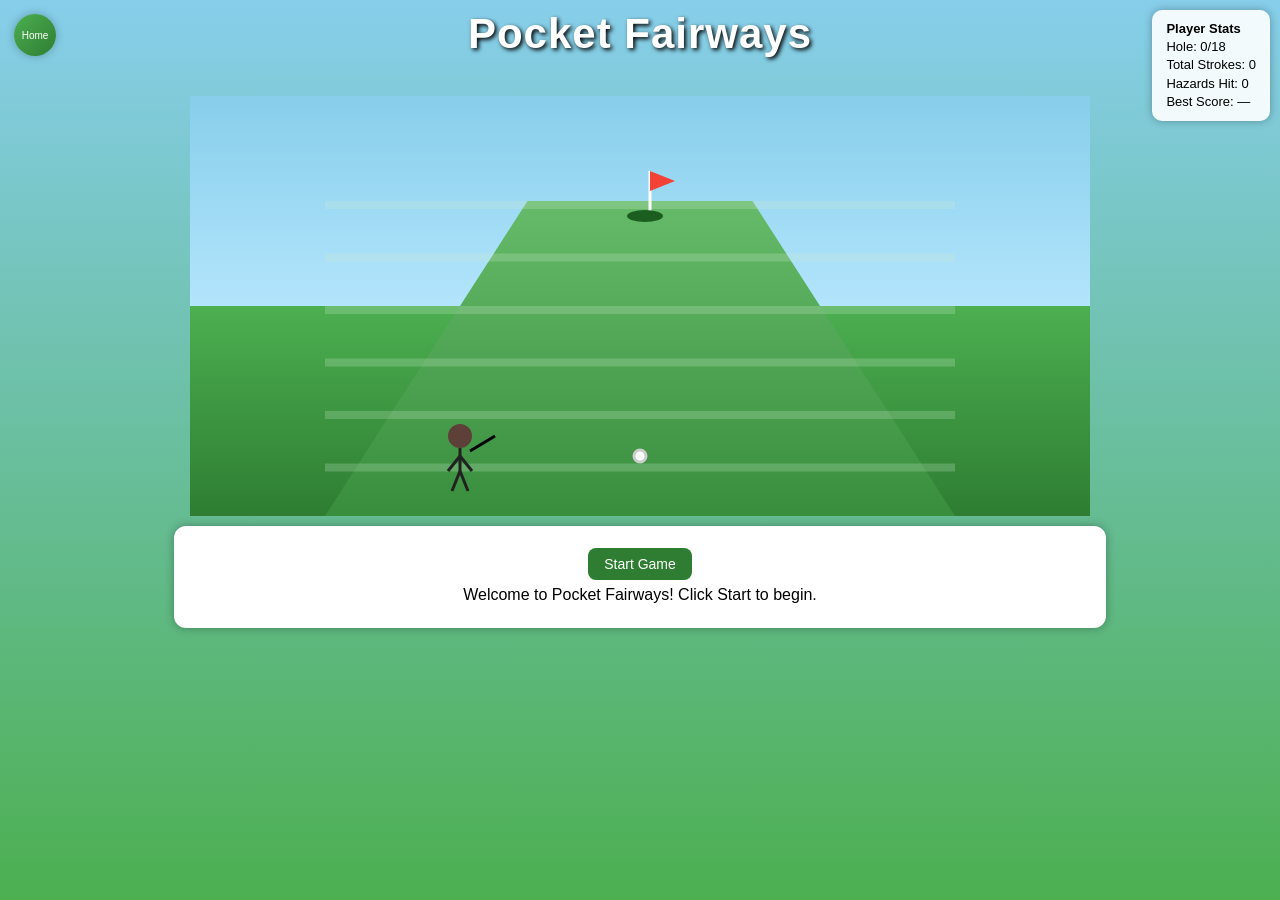
<file: ai.html>
<!DOCTYPE html>
<html lang="en">
<head>
<meta charset="UTF-8">
<title>Pocket Fairways</title>

<style>
    #homeCircle {
    position: absolute;
    top: 14px;
    left: 14px;
    width: 42px;
    height: 42px;
    background: linear-gradient(135deg, #4CAF50, #2e7d32);
    border-radius: 50%;
    display: flex;
    justify-content: center;
    align-items: center;
    color: white;
    font-size: 10px;
    text-decoration: none;
    box-shadow: 0 0 8px rgba(0,0,0,0.25);
    transition: transform 0.15s ease, box-shadow 0.15s ease;
    z-index: 9999;
}

#homeCircle:hover {
    transform: scale(1.12);
    box-shadow: 0 0 12px rgba(0,0,0,0.35);
}

    body {
        margin: 0;
        font-family: Arial, sans-serif;
        background: linear-gradient(#87CEEB, #4CAF50);
        height: 100vh;
        display: flex;
        flex-direction: column;
        align-items: center;
        overflow: hidden;
    }

    h1 {
        margin-top: 10px;
        color: white;
        text-shadow: 2px 2px 4px #000;
        font-size: 42px;
        letter-spacing: 1px;
    }

    #stats {
        position: absolute;
        top: 10px;
        right: 10px;
        background: rgba(255,255,255,0.9);
        padding: 10px 14px;
        border-radius: 10px;
        box-shadow: 0 0 8px rgba(0,0,0,0.3);
        font-size: 13px;
        line-height: 1.4;
    }

    #gameWrapper {
        margin-top: 10px;
        display: flex;
        flex-direction: column;
        align-items: center;
    }

    #ui {
        margin-top: 10px;
        width: 80vw;
        max-width: 900px;
        background: white;
        padding: 16px;
        border-radius: 12px;
        box-shadow: 0 0 10px rgba(0,0,0,0.3);
        text-align: center;
    }

    button {
        padding: 8px 16px;
        margin: 6px;
        border: none;
        border-radius: 8px;
        background: #2e7d32;
        color: white;
        cursor: pointer;
        font-size: 14px;
    }

    button:hover {
        background: #1b5e20;
    }

    #scoreBox {
        margin-top: 8px;
        font-weight: bold;
    }

    /* SCORECARD MODAL */
    #scorecardOverlay {
        position: fixed;
        top: 0;
        left: 0;
        width: 100vw;
        height: 100vh;
        background: rgba(0,0,0,0.55);
        display: none;
        justify-content: center;
        align-items: center;
        animation: fadeIn 0.4s ease forwards;
    }

    #scorecardModal {
        background: #fffde7;
        border: 3px solid #4CAF50;
        border-radius: 12px;
        padding: 20px;
        width: 80%;
        max-width: 900px;
        box-shadow: 0 0 20px rgba(0,0,0,0.4);
        animation: fadeIn 0.4s ease forwards;
    }

    #scorecardModal h2 {
        background: #4CAF50;
        color: white;
        padding: 10px;
        margin: -20px -20px 20px -20px;
        border-radius: 8px 8px 0 0;
        text-align: center;
        font-size: 26px;
    }

    table.scorecard {
        width: 100%;
        border-collapse: collapse;
        margin-bottom: 20px;
        font-size: 14px;
    }

    table.scorecard th,
    table.scorecard td {
        border: 1px solid #4CAF50;
        padding: 6px;
        text-align: center;
        background: #fff;
    }

    table.scorecard th {
        background: #c8e6c9;
        font-weight: bold;
    }

    #playAgainBtn {
        display: block;
        margin: 0 auto;
        padding: 12px 24px;
        font-size: 16px;
        background: #4CAF50;
        color: white;
        border-radius: 10px;
    }

    @keyframes fadeIn {
        from { opacity: 0; }
        to { opacity: 1; }
    }
</style>
</head>

<body>
<a id="homeCircle" href="index.html">Home</a>

<h1>Pocket Fairways</h1>

<div id="stats">
    <strong>Player Stats</strong><br>
    Hole: <span id="statHole">0</span>/18<br>
    Total Strokes: <span id="statStrokes">0</span><br>
    Hazards Hit: <span id="statHazards">0</span><br>
    Best Score: <span id="statBest">—</span>
</div>

<div id="gameWrapper">
    <canvas id="courseCanvas" width="900" height="420"></canvas>

    <div id="ui">
        <button id="startBtn">Start Game</button>
        <div id="text">Welcome to Pocket Fairways! Click Start to begin.</div>
        <div id="choices"></div>
        <div id="scoreBox"></div>
    </div>
</div>

<!-- SCORECARD MODAL -->
<div id="scorecardOverlay">
    <div id="scorecardModal">
        <h2>Pocket Fairways — Final Scorecard</h2>
        <div id="scorecardContent"></div>
        <button id="playAgainBtn">Play Again</button>
    </div>
</div>

<!-- SOUND EFFECTS -->
<audio id="hitSound" src="https://cdn.pixabay.com/download/audio/2022/03/15/audio_0d4b6c2c4e.mp3?filename=golf-hit-1-112194.mp3"></audio>
<audio id="splashSound" src="https://cdn.pixabay.com/download/audio/2022/03/15/audio_7e0e92ce5a.mp3?filename=splash-112193.mp3"></audio>
<audio id="bunkerSound" src="https://cdn.pixabay.com/download/audio/2022/03/15/audio_8a2c57d205.mp3?filename=sand-112195.mp3"></audio>
<audio id="cheerSound" src="https://cdn.pixabay.com/download/audio/2021/08/04/audio_6d1c44cc7d.mp3?filename=small-crowd-applause-6713.mp3"></audio>

<!-- SCRIPT WILL BE INSERTED IN MESSAGE 2 -->
<script>
/* ============================================================
   POCKET FAIRWAYS — FULL GAME LOGIC WITH REAL PUTTING
   ============================================================ */

const canvas = document.getElementById("courseCanvas");
const ctx = canvas.getContext("2d");

/* ------------------------------
   GAME STATE VARIABLES
------------------------------ */
let holeNumber = 0;
let par = 5;
let distanceRemaining = 0;      // yards until green mode, feet in green mode
let totalHoleDistance = 0;      // yards
let strokes = 0;
let lie = "fairway";            // fairway, rough, green
let totalStrokes = 0;
let hazardsHit = 0;

let holePars = [];
let holeStrokes = [];

let bestScore = localStorage.getItem("pocketFairwaysBest");
if (bestScore !== null) {
    document.getElementById("statBest").textContent = bestScore;
}

/* ------------------------------
   BALL ANIMATION VARIABLES
------------------------------ */
let animatingShot = false;
let ballPos = { x: canvas.width * 0.5, y: canvas.height - 60 };
let ballStart = { ...ballPos };
let ballEnd = { ...ballPos };
let ballT = 0;
let pendingGreenEntry = false;


/* ------------------------------
   HAZARD + CLUB SETTINGS
------------------------------ */
const hazardChance = 0.12;

// More realistic club distances (yards)
const clubs = {
    "Driver": [200, 230],
    "3 Wood": [180, 210],
    "5 Hybrid": [160, 185],
    "6 Iron": [145, 165],
    "7 Iron": [130, 150],
    "8 Iron": [115, 135],
    "9 Iron": [100, 120],
    "Pitching Wedge": [80, 110],
    "Gap Wedge": [70, 90],
    "Sand Wedge": [60, 80],
    "Lob Wedge": [50, 70],
    "Putter": [5, 40] // used only in yards mode
};

function randRange(min, max) {
    return min + Math.random() * (max - min);
}

function randomHazardType() {
    const types = ["none", "bunker", "water", "trees"];
    if (Math.random() > hazardChance) return "none";
    return types[Math.floor(Math.random() * (types.length - 1)) + 1];
}

/* ============================================================
   START GAME
============================================================ */
document.getElementById("startBtn").onclick = () => {
    resetRound();
    document.getElementById("startBtn").style.display = "none";
    startHole(true);
};

/* ============================================================
   RESET ROUND
============================================================ */
function resetRound() {
    holeNumber = 0;
    totalStrokes = 0;
    hazardsHit = 0;
    holePars = [];
    holeStrokes = [];
    strokes = 0;
    lie = "fairway";
    distanceRemaining = 0;
    totalHoleDistance = 0;

    document.getElementById("choices").innerHTML = "";
    document.getElementById("scoreBox").innerHTML = "";
    document.getElementById("text").textContent =
        "Welcome to Pocket Fairways! Click Start to begin.";

    updateStatsPanel();
}

/* ============================================================
   START HOLE
============================================================ */
function startHole(firstHole = false) {
    if (!firstHole) holeNumber++;
    else holeNumber = 1;

    if (holeNumber > 18) {
        endGame();
        return;
    }

    const pars = [3, 4, 5];
    par = firstHole ? 5 : pars[Math.floor(Math.random() * pars.length)];

    // Generate realistic hole lengths
    if (par === 3) totalHoleDistance = distanceRemaining = randRange(140, 200);
    if (par === 4) totalHoleDistance = distanceRemaining = randRange(330, 410);
    if (par === 5) totalHoleDistance = distanceRemaining = randRange(480, 600);

    totalHoleDistance = distanceRemaining;

    strokes = 0;
    lie = "fairway";

    ballPos = { x: canvas.width * 0.5, y: canvas.height - 60 };
    ballStart = { ...ballPos };
    ballEnd = { ...ballPos };
    ballT = 0;
    animatingShot = false;

    document.getElementById("text").innerHTML =
        `Hole ${holeNumber} — Par ${par}<br>Distance to pin: ${Math.round(distanceRemaining)} yards`;

    document.getElementById("scoreBox").innerHTML = "";
    showClubChoices();
    updateStatsPanel();
}

/* ============================================================
   CLUB CHOICES
============================================================ */
function showClubChoices() {
    const choices = document.getElementById("choices");
    choices.innerHTML = "";

    if (lie === "green") {
        // Only putter on green
        const btn = document.createElement("button");
        btn.textContent = "Putt";
        btn.onclick = () => swing("Putt");
        choices.appendChild(btn);
        return;
    }

    for (let club in clubs) {
        const [minD] = clubs[club];
        if (minD <= distanceRemaining + 40) {
            const btn = document.createElement("button");
            btn.textContent = club;
            btn.onclick = () => swing(club);
            choices.appendChild(btn);
        }
    }
}

/* ============================================================
   SWING LOGIC
============================================================ */
function swing(club) {
    if (animatingShot) return;

    strokes++;
    document.getElementById("hitSound").play();

    /* ------------------------------
       GREEN MODE — PUTTING
    ------------------------------ */
   
     if (lie === "green") {
        pendingGreenEntry = false;

    let putt = randRange(0.7, 1.1) * distanceRemaining;

    // Mishit putts (rare)
    if (Math.random() < 0.10) {
        putt *= randRange(0.4, 0.8);
    }

    distanceRemaining -= putt;
    distanceRemaining = Math.max(distanceRemaining, 0);

    // ⭐ NORMAL PUTT ANIMATION ⭐
    ballStart = { ...ballPos };

    const pinX = canvas.width * 0.5 + 10;
    const pinY = canvas.height * 0.25 + 10;

    const t = Math.min(1, putt / 40);

    ballEnd = {
        x: ballPos.x + (pinX - ballPos.x) * t,
        y: ballPos.y + (pinY - ballPos.y) * t
    };

    ballT = 0;
    animatingShot = true;

    document.getElementById("text").innerHTML =
        `You putted ${putt.toFixed(1)} feet.<br>
         Distance remaining: ${distanceRemaining.toFixed(1)} feet`;

    // ⭐ FINAL PUTT INTO THE HOLE ⭐
    if (distanceRemaining <= 1.5) {
        ballStart = { ...ballPos };
        ballEnd = { x: pinX, y: pinY };
        ballT = 0;
        animatingShot = true;

        finishHole();
        return;
    }

    updateStatsPanel();
    showClubChoices();
    return;
}


    /* ------------------------------
       FULL SWING (FAIRWAY / ROUGH)
    ------------------------------ */
    const [minD, maxD] = clubs[club];
    let shot = randRange(minD, maxD);

    // Skill variance (±15%)
    shot *= randRange(0.85, 1.05);

    let note = "None";

    // Mishits (chunk, top, shank)
    const mishitRoll = Math.random();
    if (mishitRoll < 0.05) {
        shot *= 0.25;
        note = "Mishit (chunk)";
    } else if (mishitRoll < 0.12) {
        shot *= 0.55;
        note = "Mishit (top)";
    } else if (mishitRoll < 0.15) {
        shot *= 0.35;
        note = "Mishit (shank)";
    }

    if (lie === "rough") shot *= 0.9;

    // Hazards
    const hazard = randomHazardType();
    if (hazard !== "none") {
        hazardsHit++;
        if (hazard === "water") {
            document.getElementById("splashSound").play();
            shot *= 0.25;
            strokes++;
            note = "Water (penalty)";
        } else if (hazard === "bunker") {
            document.getElementById("bunkerSound").play();
            shot *= 0.45;
            note = "Bunker";
        } else if (hazard === "trees") {
            shot *= 0.40;
            note = "Trees";
        }
    }

    shot = Math.max(5, Math.round(shot));
    distanceRemaining -= shot;
    distanceRemaining = Math.max(distanceRemaining, 0);

    /* ------------------------------
   ENTER GREEN MODE (DELAYED)
    ------------------------------ */
     if (distanceRemaining <= 30 && lie !== "green" && !pendingGreenEntry) {
     pendingGreenEntry = true;   // ⭐ only set ONCE, never during putting
    }


    /* ------------------------------
       BALL ANIMATION
    ------------------------------ */
    const progress = 1 - distanceRemaining / totalHoleDistance;
    const maxAdvance = canvas.height * 0.55;
    const newY = canvas.height - 60 - progress * maxAdvance;

    ballStart = { ...ballPos };
    ballEnd = { x: ballPos.x + randRange(-40, 40), y: newY };
    ballT = 0;
    animatingShot = true;

    lie = Math.random() < 0.8 ? "fairway" : "rough";

    document.getElementById("text").innerHTML =
        `You hit your ${club} ${shot} yards.<br>
         Lie: ${lie}<br>
         Note: ${note}<br>
         Distance remaining: ${Math.round(distanceRemaining)} yards`;

    updateStatsPanel();
    showClubChoices();
}

/* ------------------------------
   APPLY GREEN MODE AFTER ANIMATION
------------------------------ */
if (pendingGreenEntry) {
    pendingGreenEntry = false;
    lie = "green";

    // Assign realistic first-putt distance (8–40 ft)
    distanceRemaining = randRange(8, 40);

    document.getElementById("text").innerHTML =
        `Approach shot! You're on the green.<br>
         First putt: ${distanceRemaining.toFixed(1)} feet`;

    updateStatsPanel();
    showClubChoices();
}

/* ============================================================
   ANIMATION
============================================================ */
function animateShot() {
    if (!animatingShot) return;

    ballT += 0.03;
    if (ballT >= 1) {
        ballT = 1;
        animatingShot = false;
        ballPos = { ...ballEnd };
        // ⭐ APPLY GREEN MODE AFTER ANIMATION ⭐
        if (pendingGreenEntry) {
           pendingGreenEntry = false;
           lie = "green";

           distanceRemaining = randRange(8, 40);

           document.getElementById("text").innerHTML =
            `Approach shot! You're on the green.<br>
             First putt: ${distanceRemaining.toFixed(1)} feet`;

           updateStatsPanel();
           showClubChoices();
        }
        return;
    }

    const t = ballT;
    const x = ballStart.x + (ballEnd.x - ballStart.x) * t;
    const groundY = ballStart.y + (ballEnd.y - ballStart.y) * t;
    const peakHeight = -80;
    const arcY = groundY + peakHeight * (4 * t * (1 - t));

    ballPos = { x, y: arcY };
}

/* ============================================================
   DRAW SCENE
============================================================ */
function drawScene() {
    ctx.clearRect(0, 0, canvas.width, canvas.height);

    /* Sky */
    const skyGrad = ctx.createLinearGradient(0, 0, 0, canvas.height * 0.5);
    skyGrad.addColorStop(0, "#87CEEB");
    skyGrad.addColorStop(1, "#b3e5fc");
    ctx.fillStyle = skyGrad;
    ctx.fillRect(0, 0, canvas.width, canvas.height * 0.5);

    /* Ground */
    const groundGrad = ctx.createLinearGradient(0, canvas.height * 0.5, 0, canvas.height);
    groundGrad.addColorStop(0, "#4CAF50");
    groundGrad.addColorStop(1, "#2e7d32");
    ctx.fillStyle = groundGrad;
    ctx.fillRect(0, canvas.height * 0.5, canvas.width, canvas.height * 0.5);

    /* Fairway */
    const fairwayTopWidth = canvas.width * 0.25;
    const fairwayBottomWidth = canvas.width * 0.7;
    const fairwayTopY = canvas.height * 0.25;
    const fairwayBottomY = canvas.height;

    ctx.beginPath();
    ctx.moveTo((canvas.width - fairwayBottomWidth) / 2, fairwayBottomY);
    ctx.lineTo((canvas.width + fairwayBottomWidth) / 2, fairwayBottomY);
    ctx.lineTo((canvas.width + fairwayTopWidth) / 2, fairwayTopY);
    ctx.lineTo((canvas.width - fairwayTopWidth) / 2, fairwayTopY);
    ctx.closePath();

    const fairGrad = ctx.createLinearGradient(0, fairwayTopY, 0, fairwayBottomY);
    fairGrad.addColorStop(0, "#66bb6a");
    fairGrad.addColorStop(1, "#388e3c");
    ctx.fillStyle = fairGrad;
    ctx.fill();

    /* Fairway stripes */
    ctx.fillStyle = "#c8e6c9";
    for (let i = 0; i < 6; i++) {
        const stripeY = fairwayTopY + (fairwayBottomY - fairwayTopY) * (i / 6);
        ctx.globalAlpha = 0.25;
        ctx.fillRect((canvas.width - fairwayBottomWidth) / 2, stripeY, fairwayBottomWidth, 8);
    }
    ctx.globalAlpha = 1;

    /* Pin */
    const pinX = canvas.width * 0.5 + 10;
    const pinY = fairwayTopY + 10;

    ctx.strokeStyle = "#ffffff";
    ctx.lineWidth = 3;
    ctx.beginPath();
    ctx.moveTo(pinX, pinY);
    ctx.lineTo(pinX, pinY - 40);
    ctx.stroke();

    ctx.fillStyle = "#f44336";
    ctx.beginPath();
    ctx.moveTo(pinX, pinY - 40);
    ctx.lineTo(pinX + 25, pinY - 30);
    ctx.lineTo(pinX, pinY - 20);
    ctx.closePath();
    ctx.fill();

    ctx.fillStyle = "#1b5e20";
    ctx.beginPath();
    ctx.ellipse(pinX - 5, pinY + 5, 18, 6, 0, 0, Math.PI * 2);
    ctx.fill();

    /* Character */
    drawCharacter();

    /* Ball */
    ctx.fillStyle = "white";
    ctx.beginPath();
    ctx.arc(ballPos.x, ballPos.y, 6, 0, Math.PI * 2);
    ctx.fill();
    ctx.strokeStyle = "#ccc";
    ctx.stroke();

    /* Shot arc */
    if (animatingShot) {
        ctx.strokeStyle = "rgba(255,255,255,0.6)";
        ctx.lineWidth = 2;
        ctx.beginPath();
        const steps = 20;
        for (let i = 0; i <= steps; i++) {
            const t = i / steps;
            const x = ballStart.x + (ballEnd.x - ballStart.x) * t;
            const groundY = ballStart.y + (ballEnd.y - ballStart.y) * t;
            const peakHeight = -80;
            const arcY = groundY + peakHeight * (4 * t * (1 - t));
            if (i === 0) ctx.moveTo(x, arcY);
            else ctx.lineTo(x, arcY);
        }
        ctx.stroke();
    }
}

/* ============================================================
   DRAW CHARACTER
============================================================ */
function drawCharacter() {
    const baseX = canvas.width * 0.3;
    const baseY = canvas.height - 40;

    ctx.fillStyle = "#5d4037";
    ctx.beginPath();
    ctx.arc(baseX, baseY - 40, 12, 0, Math.PI * 2);
    ctx.fill();

    ctx.strokeStyle = "#212121";
    ctx.lineWidth = 3;

    ctx.beginPath();
    ctx.moveTo(baseX, baseY - 28);
    ctx.lineTo(baseX, baseY - 5);
    ctx.stroke();

    ctx.beginPath();
    ctx.moveTo(baseX, baseY - 20);
    ctx.lineTo(baseX - 12, baseY - 5);
    ctx.moveTo(baseX, baseY - 20);
    ctx.lineTo(baseX + 12, baseY - 5);
    ctx.stroke();

    ctx.beginPath();
    ctx.moveTo(baseX, baseY - 5);
    ctx.lineTo(baseX - 8, baseY + 15);
    ctx.moveTo(baseX, baseY - 5);
    ctx.lineTo(baseX + 8, baseY + 15);
    ctx.stroke();

    ctx.strokeStyle = "#000000";
    ctx.lineWidth = 3;
    ctx.beginPath();
    ctx.moveTo(baseX + 10, baseY - 25);
    ctx.lineTo(baseX + 35, baseY - 40);
    ctx.stroke();
}

/* ============================================================
   FINISH HOLE
============================================================ */
function finishHole() {
    document.getElementById("cheerSound").play();
    document.getElementById("choices").innerHTML = "";

    holePars.push(par);
    holeStrokes.push(strokes);
    totalStrokes += strokes;

    let diff = strokes - par;
    let scoreText =
        diff === 0 ? "Par" :
        diff === -1 ? "Birdie!" :
        diff === -2 ? "Eagle!" :
        diff > 0 ? `+${diff}` :
        `${diff}`;

    document.getElementById("text").innerHTML =
        `You holed out in ${strokes} strokes (Par ${par}).`;

    document.getElementById("scoreBox").innerHTML =
        `Score this hole: ${scoreText}`;

    updateStatsPanel();

    if (holeNumber >= 18) {
        endGame();
        return;
    }

    const btn = document.createElement("button");
    btn.textContent = "Next Hole";
    btn.onclick = () => startHole(false);
    document.getElementById("choices").appendChild(btn);
}

/* ============================================================
   END GAME — SCORECARD
============================================================ */
function endGame() {
    document.getElementById("choices").innerHTML = "";
    document.getElementById("text").innerHTML = "Round complete!";
    document.getElementById("scoreBox").innerHTML = "";

    const overlay = document.getElementById("scorecardOverlay");
    const content = document.getElementById("scorecardContent");

    const total = totalStrokes;
        const avg = (total / 18).toFixed(1);

    let bestHoleIndex = 0;
    let worstHoleIndex = 0;
    let bestDiff = holeStrokes[0] - holePars[0];
    let worstDiff = bestDiff;

    for (let i = 1; i < holeStrokes.length; i++) {
        const diff = holeStrokes[i] - holePars[i];
        if (diff < bestDiff) {
            bestDiff = diff;
            bestHoleIndex = i;
        }
        if (diff > worstDiff) {
            worstDiff = diff;
            worstHoleIndex = i;
        }
    }

    // Update best score
    let bestScoreText = "—";
    if (bestScore === null || total < parseInt(bestScore)) {
        bestScore = total;
        localStorage.setItem("pocketFairwaysBest", bestScore);
        bestScoreText = bestScore;
    } else {
        bestScoreText = bestScore;
    }
    document.getElementById("statBest").textContent = bestScoreText;

    // Build scorecard HTML
    let html = "<table class='scorecard'><tr><th>Hole</th>";
    for (let i = 1; i <= 18; i++) html += `<th>${i}</th>`;
    html += "</tr>";

    html += "<tr><th>Par</th>";
    for (let i = 0; i < 18; i++) {
        html += `<td>${holePars[i] ?? "-"}</td>`;
    }
    html += "</tr>";

    html += "<tr><th>You</th>";
    for (let i = 0; i < 18; i++) {
        html += `<td>${holeStrokes[i] ?? "-"}</td>`;
    }
    html += "</tr>";

    html += "<tr><th>±</th>";
    for (let i = 0; i < 18; i++) {
        if (holePars[i] == null || holeStrokes[i] == null) {
            html += "<td>-</td>";
        } else {
            const diff = holeStrokes[i] - holePars[i];
            html += `<td>${diff > 0 ? "+" + diff : diff}</td>`;
        }
    }
    html += "</tr></table>";

    html += `<p><strong>Total Strokes:</strong> ${total}</p>`;
    html += `<p><strong>Average Strokes/Hole:</strong> ${avg}</p>`;
    html += `<p><strong>Hazards Hit:</strong> ${hazardsHit}</p>`;
    html += `<p><strong>Best Hole:</strong> Hole ${bestHoleIndex + 1} (${bestDiff > 0 ? "+" + bestDiff : bestDiff})</p>`;
    html += `<p><strong>Worst Hole:</strong> Hole ${worstHoleIndex + 1} (${worstDiff > 0 ? "+" + worstDiff : worstDiff})</p>`;
    html += `<p><strong>Best Round Score:</strong> ${bestScoreText}</p>`;

    content.innerHTML = html;
    overlay.style.display = "flex";
}

/* ============================================================
   PLAY AGAIN
============================================================ */
document.getElementById("playAgainBtn").onclick = () => {
    document.getElementById("scorecardOverlay").style.display = "none";
    document.getElementById("startBtn").style.display = "inline-block";
    resetRound();
};

/* ============================================================
   UPDATE STATS PANEL
============================================================ */
function updateStatsPanel() {
    document.getElementById("statHole").textContent = holeNumber;
    document.getElementById("statStrokes").textContent = totalStrokes + strokes;
    document.getElementById("statHazards").textContent = hazardsHit;
}

/* ============================================================
   MAIN GAME LOOP
============================================================ */
function loop() {
    if (animatingShot) animateShot();
    drawScene();
    requestAnimationFrame(loop);
}

loop();
</script>

</body>
</html>
</file>
